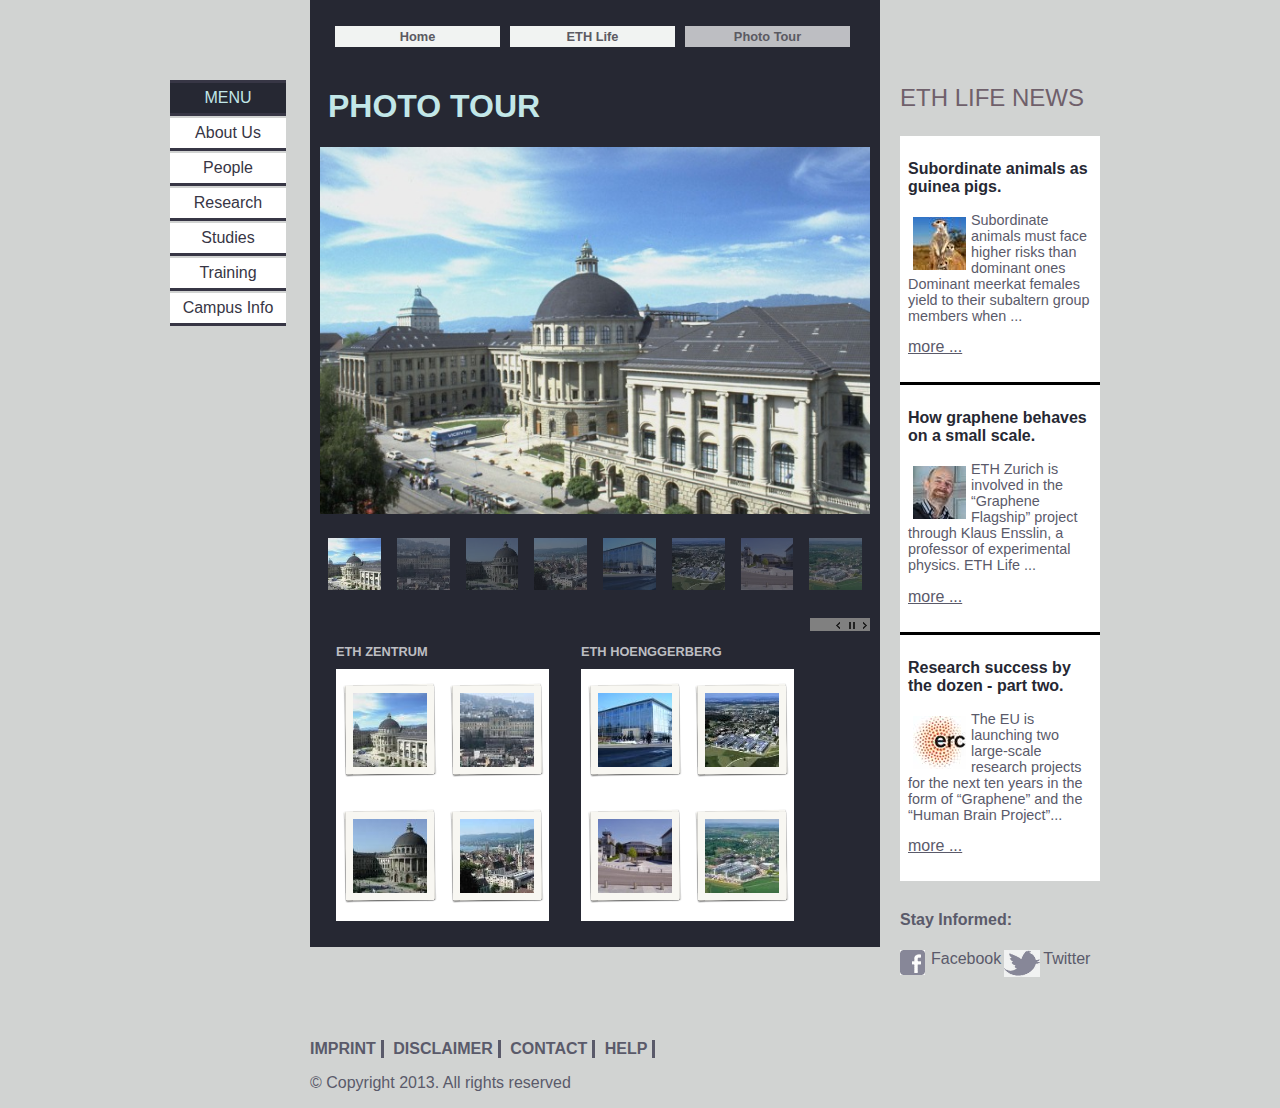
<file: gallery.html>
<!DOCTYPE html>
<html manifest="cache.appcache">
	<head>
		<meta http-equiv="Content-Type" content="text/html; charset=utf-8"/>
		<title>ETH Photo Tour</title>
		<link rel="stylesheet" href="common.css" type="text/css" charset="utf-8" />
		<link rel="stylesheet" href="gallery.css" type="text/css" charset="utf-8" />
		<link rel="stylesheet" href="jquery-ui-1.10.2.custom.css" type="text/css" charset="utf-8"/>

                <script src="http://code.jquery.com/jquery-1.9.1.min.js"></script>
		<script src="jquery-ui-1.10.2.custom.js" type="text/javascript"></script>
		<script src="gallery.js" type="text/javascript"></script>              
		<script src="js/jquery.multitouch.js"></script>       
                <script src="gallery-header.js" type="text/javascript"></script>
	</head>
	<body>
		<section id="container">
			
				<section id="left" class="column">
					<a href="#">menu</a>
					<a href="#">About Us</a>
					<a href="#">People</a>
					<a href="#">Research</a>
					<a href="#">Studies</a>
					<a href="#">Training</a>
					<a href="#">Campus Info</a>
				</section>
				<section id="main" class="column">
                                    <section id="header">
					<nav>
						<ul>
							<li><a href="index.html">Home</a></li>
							<li><a href="article.html">ETH Life</a></li>
							<li class="current"><a href="gallery.html">Photo Tour</a></li>
						</ul>
					</nav>
                                    </section>
					<header>
						<h1 id="main-title"><a href="#">Photo Tour</a></h1>
					</header>
					<article id="imgArea">
						<img class="center" id="center-img" src="images/eth1-large.jpg" alt=""/>
						<ul id="img-list">
							<li class="active"><img src="images/eth-1.jpg" alt=""/></li>
							<li><img src="images/eth-2.jpg" alt=""/></li>
							<li><img src="images/eth-3.jpg" alt=""/></li>
							<li><img src="images/eth-4.jpg" alt=""/></li>
							<li><img src="images/eth-5.jpg" alt=""/></li>
							<li><img src="images/eth-6.jpg" alt=""/></li>
							<li><img src="images/eth-7.jpg" alt=""/></li>
							<li><img src="images/eth-8.jpg" alt=""/></li>
						</ul>
						<div id="slide-control">
							<span class="ui-icon ui-icon-carat-1-e" id="forward-button"></span>
							<span class="ui-icon ui-icon-pause" id="play-pause-button"></span>
							<span class="ui-icon ui-icon-carat-1-w" id="back-button"></span>
						</div>
					</article>
					<article>
						<article class="photo-group">
							<h3>ETH Zentrum</h3>
							<div>
								<a href="#"><img src="images/eth-1.jpg"></a>
								<a href="#"><img src="images/eth-2.jpg"></a>
							</div>
							<div>							
								<a href="#"><img src="images/eth-3.jpg"></a>
								<a href="#"><img src="images/eth-4.jpg"></a>							
							</div>
						</article>
						<article class="photo-group">
							<h3>ETH Hoenggerberg</h3>
							<div>
								<a href="#"><img src="images/eth-5.jpg"></a>
								<a href="#"><img src="images/eth-6.jpg"></a>
							</div>
							<div>
								<a href="#"><img src="images/eth-7.jpg"></a>
								<a href="#"><img src="images/eth-8.jpg"></a>							
							</div>
						</article>
					</article>
				</section>
				<section id="right" class="column">
					<header>
						<h3 id="right-title">ETH Life News</h3>
					</header>
					<article class="news">
						<h3>Subordinate animals as guinea pigs.</h3>
						<a href="#"><img src="images/article-1.jpg" style="float:left;margin:5px" alt=""/></a>
						<p>Subordinate animals must face higher risks than dominant ones Dominant meerkat females yield to their subaltern group members when ...</p>
						<a href="#">more ...</a>
						<div>&nbsp;</div>
					</article>
					<article class="news">
						<h3>How graphene behaves on a small scale.</h3>
						<a href="#"><img src="images/article-2.jpg" style="float:left;margin:5px" alt=""/></a>
						<p>ETH Zurich is involved in the “Graphene Flagship” project through Klaus Ensslin, a professor of experimental physics. ETH Life ...</p>
						<a href="#">more ...</a>
						<div>&nbsp;</div>
					</article>
					<article class="news" style="border-bottom-style: none;">
						<h3>Research success by the dozen - part two.</h3>
						<a href="#"><img src="images/article-3.jpg" style="float:left;margin:5px" alt=""/></a>
						<p>The EU is launching two large-scale research projects for the next ten years in the form of “Graphene” and the “Human Brain Project”...</p>
						<a href="#">more ...</a>
						<div>&nbsp;</div>
					</article>
					<article id="stay-informed">
						<h4>Stay Informed:</h4>
						<img id="fbk-icon" src="images/fbk-icon.gif">
						<a href="http://facebook.com/">Facebook</a>
						<img id="twt-icon" src="images/twt-icon.gif">
						<a href="http://twitter.com/">Twitter</a>
					</article>
				</section>
				<div>&nbsp;</div>
				<footer>
					<div id="footer-links">
						<div>
							<h3>Imprint</h3>
						</div>		
						<div>
							<h3>Disclaimer</h3>
						</div>	
						<div>
							<h3>Contact</h3>
						</div>	
						<div>
							<h3>Help</h3>
						</div>	
					</div>
					<div id="copyright">
						<p>&copy Copyright 2013. All rights reserved</p>
					</div>
				</footer>
			</section>                       
	</body>
</html>
</file>
<file: common.css>
/* styles for elements of the same type*/
body
{
	margin: 0;
	padding: 0;
	font-family: "Helvetica", sans-serif;
	background-color: #D1D3D2;
	color: #BDBEC2;
}

li
{
	list-style: none;
}

img
{
	max-width: 100%;
}

a, a:visited, a:hover, a:active
{
	color: inherit;
}

@media screen and (max-width: 768px) {
	#container
	{
		width: inherit;
	}
	
	.column
	{
		float: none;
	}
	
	#left
	{
		padding-left: 20px;
		width: inherit;
	}
	
	#left a
	{
		float: left;
		border-bottom-style: none;
		border-right-style: solid;
		border-color: #373645;
	}
	
	#right
	{
		padding: 0px 8px;
		width: inherit;
	}
	
	.photo-group
	{
		display: table-cell;
		padding: 8px;
	}
	
	#main
	{
		width: inherit;
	}
}

/* responsive */
@media screen and (min-width: 768px) {
	#container
	{
		width: 960px;
		margin: auto;
	}
	
	.column
	{
		float: left;
		margin: 0px 10px;
	}
	
	#left
	{
		padding-top: 80px;
		width: 120px;
	}
	
	#left a
	{
		display: inline-block;
		width: 80%;
		border-bottom-style: solid;
		border-color: #373645;
	}
	
	#left a:first-child
	{
		border-top-style: solid;
	}
	
	#right
	{
		width: 200px;
		padding-top: 60px;
	}
	
	#main
	{
		width: 550px;
	}
	
	footer
	{
		margin-left: 145px;   
	}
}

/* styles for the classes and ids*/
#content
{
	display:inline-block;
}

/* nav */
nav
{
	background-color: #262833;
}

nav a
{
	text-decoration: none;
}

nav ul
{
	display: inline-block;
	padding-left: 10px;
	width: 100%;
	text-align: center;
}

nav li
{
	float: left;
	width: 30%;
	margin: 0px 5px;
	padding: 3px 0px;
	background-color: #F1F3F2;
	color: #5B5A62;
	font-size: 0.8em;
	font-weight: bold;
}

nav li.current
{
	background-color: #BDBEC2;
}

/* left column */

#left a
{
	margin-bottom: 2px;
	padding: 6px 10px;
	text-decoration: none;
	text-align: center;
	background-color: #FFFFFF;
	color: #373645;
}

#left a:first-child
{
	text-transform: uppercase;
	background-color: #262833;
	color: #C2E7E8;
}

/* right column */
#right
{
	color: #5A5A6A;
}

#right-title
{
	text-transform: uppercase;
	font-size: 1.5em;
	font-weight: normal;
	color: #6F606B;
}

/* photo group */
.photo-group
{
	margin-bottom: 20px;
}

.photo-group h3
{
	margin: 0;
	text-transform: uppercase;
	font-size: 0.7em;
}

.photo-group div
{
	background-color: #FFFFFF;
}

.photo-group a
{
	padding: 7px;
	display: table-cell;
}
.photo-group div img
{
	max-width: 80%;
	margin: 7px 0px;
	border: 10px;
	border-style: solid;
	border-image: url(images/thumb-frame.png) 25% stretch;
}

#stay-informed
{
	margin-top: 30px;
}
#stay-informed h2
{
	font-size: 1em;
	text-transform: uppercase;
	border-bottom-style: solid;
	border-color: #000000;
}

#stay-informed img
{
	float:left;
}

#stay-informed a
{
	float: left;
	text-decoration: none;
}

#fbk-icon
{
	margin-right: -5px;
}

#twt-icon
{
	margin-left: 3px;
	margin-right: 3px;
}

/* main column */
#main
{
	background-color: #262833;
	padding: 10px;
}

#main-title
{
	color: #C2E7E8;
	padding-left: 8px;
}
#main-title a 
{
	text-decoration: none;
	text-transform: uppercase;
}

/* footer */
footer
{
	display: inline-block;
	margin-top: 50px;
	color: #5A5A6A;
}
#footer-links div
{
	display: inline-block;
	border-right-style: solid;
	text-transform: uppercase;
}

#footer-links h3
{
	margin: 0px 5px;
	font-size: 16px;
}

#copyright
{
	margin-left: 5px;
}

.news
{
	padding: 8px;
	background-color: #FFFFFF;
}

.news img
{
	float: left;
	margin: 8px;
}

.news h3
{
	color: #262833;
	font-size: 1em;
}

.news p
{
	font-size: 0.9em;
}
</file>
<file: gallery.css>
li
{display:inline;}

@media screen and (min-width: 768px) {
	img.center
	{  
		 display: block;  
		 margin-left: auto;   
		 margin-right: auto; 
	}
}

.photo-group
{
	width: 45%;
	padding: 1em;
	display: table-cell;
}

.photo-group h3
{
	font-size: 0.8em;
	margin: 10px 0px;
}

#img-list
{
	padding: 0;
}

#img-list li
{
	display: table-cell;
	padding: 0.5em;
	opacity:0.4;
	cursor: pointer;
}

#img-list li.active
{
	opacity:1;
}

.news
{
	border-bottom-style: solid;
	border-bottom-color: #000000;
}

#slide-control
{
	float: right;
	background-color: grey;
	min-width: 60px;
}

#slide-control .ui-icon
{
	float: right;
	display: inline-block;
	margin: -0.1em;
	cursor: pointer;
}
</file>
